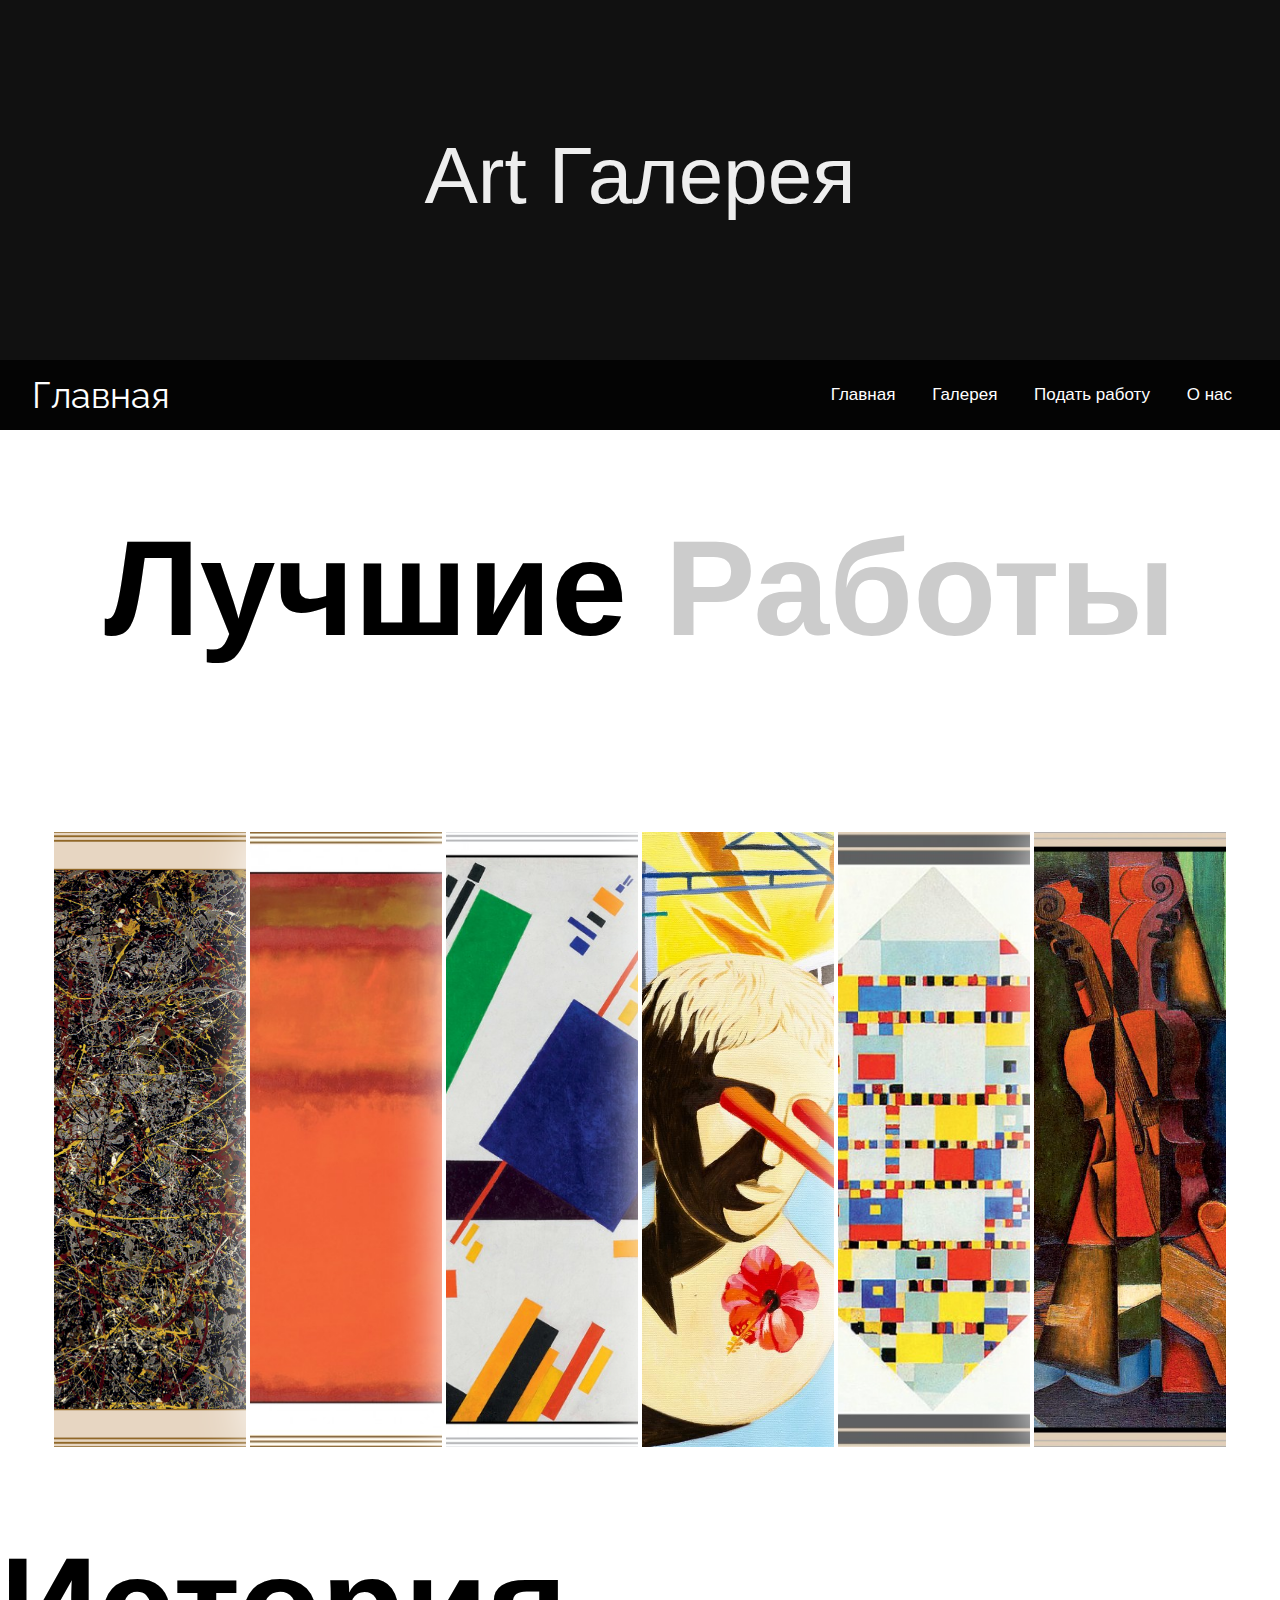
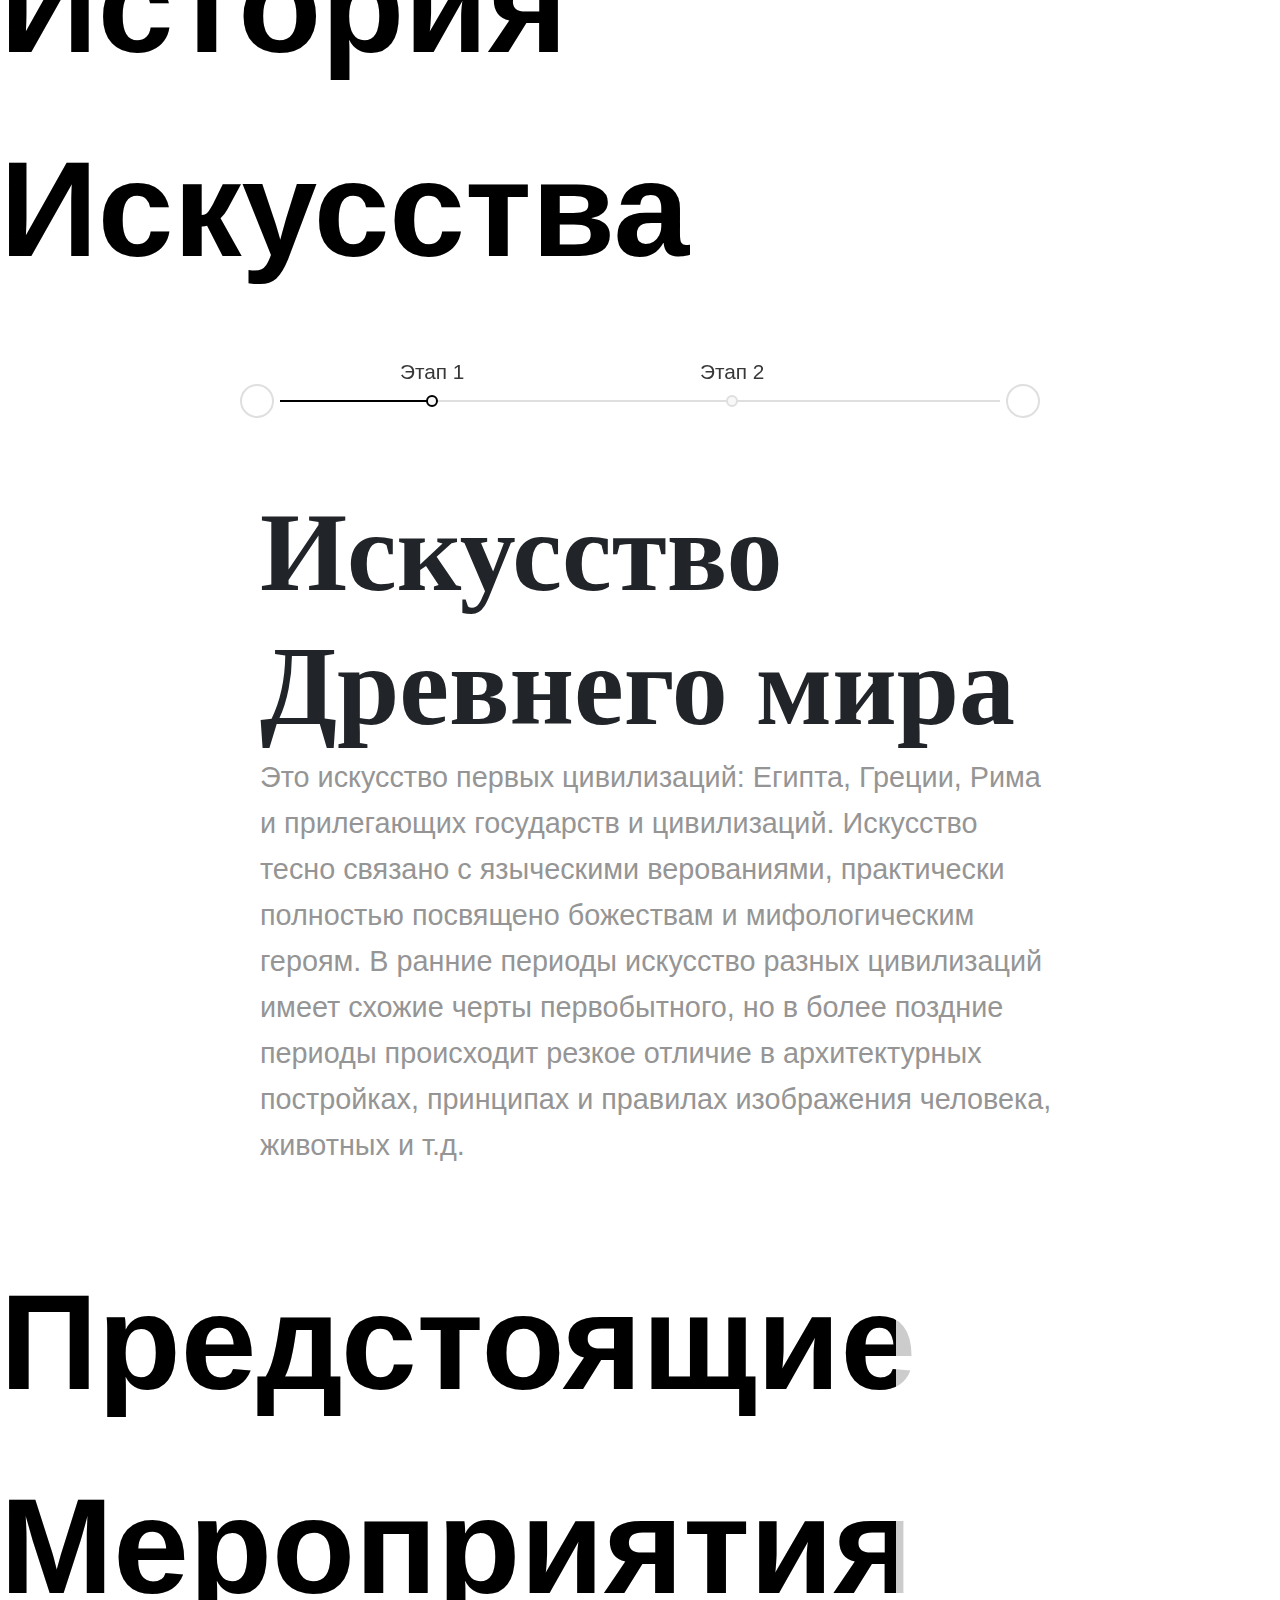
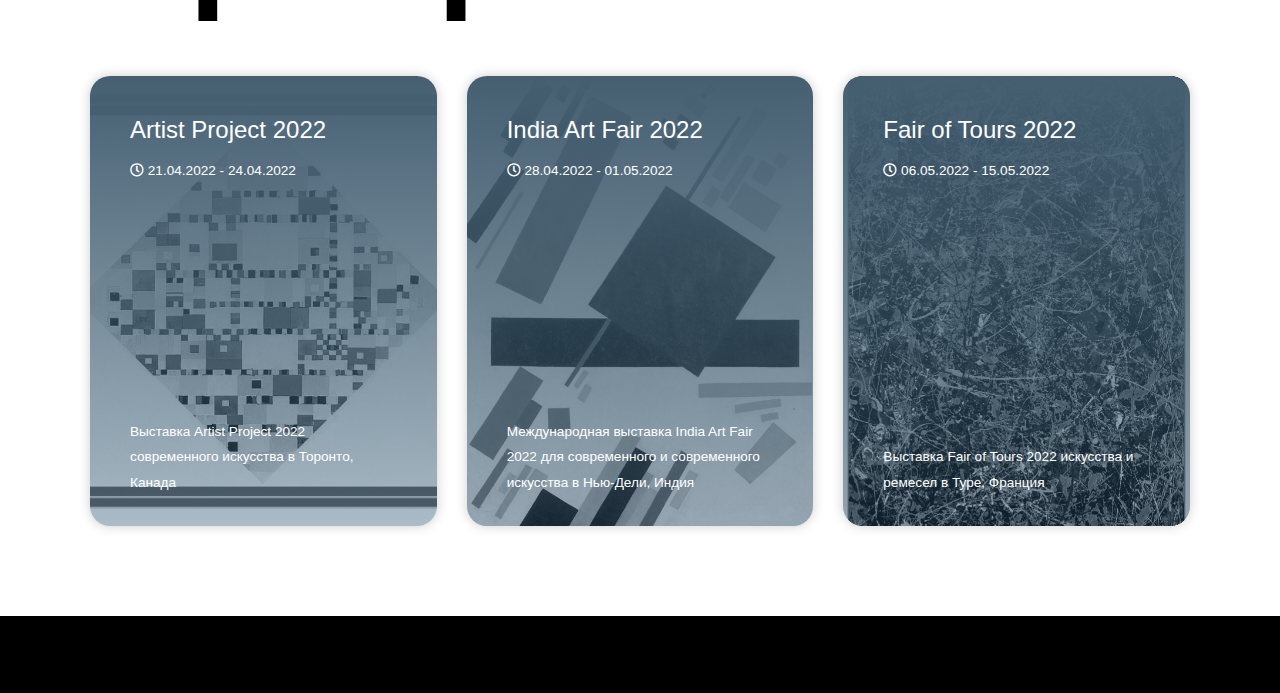
<file: index.html>
<!DOCTYPE html>
<html lang="ru">
  <head>
    <meta charset="UTF-8" />
    <meta http-equiv="X-UA-Compatible" content="IE=edge" />
    <meta name="viewport" content="width=device-width, initial-scale=1.0" />
    <title>ArtGalery</title>
    <link rel="preconnect" href="https://fonts.gstatic.com" />
    <link href="https://fonts.googleapis.com/css2?family=Pacifico&display=swap" rel="stylesheet"/>
    <link rel="preconnect" href="https://fonts.googleapis.com" />
    <link rel="preconnect" href="https://fonts.gstatic.com" crossorigin />
    <link href="https://fonts.googleapis.com/css2?family=Raleway:wght@100&display=swap" rel="stylesheet"/>
    <link rel="preconnect" href="https://fonts.googleapis.com" />
    <link rel="preconnect" href="https://fonts.gstatic.com" crossorigin />
    <link href="https://fonts.googleapis.com/css2?family=Alfa+Slab+One&display=swap" rel="stylesheet"/>
    <link rel="preconnect" href="https://fonts.googleapis.com" />
    <link rel="preconnect" href="https://fonts.gstatic.com" crossorigin />
    <link href="https://fonts.googleapis.com/css2?family=Nunito:wght@300&display=swap" rel="stylesheet"/>
    <link rel="stylesheet" href="https://cdnjs.cloudflare.com/ajax/libs/font-awesome/4.7.0/css/font-awesome.min.css">
    <link rel='stylesheet' href='https://cdnjs.cloudflare.com/ajax/libs/twitter-bootstrap/4.5.0/css/bootstrap.min.css'>
    <link rel='stylesheet' href='https://cdnjs.cloudflare.com/ajax/libs/font-awesome/5.15.1/css/all.min.css'><link rel="stylesheet" href="css/style.css">
    <script type="text/javascript" src="js/slider.js"></script>
  </head>
  <body>
    <!-- ************HOME PAGE TITLE********** -->
    <article class="wrapper">
      <h2 class="title">Art Галерея</h2>
    </article>
    <!-- ***************NAVIGATION BAR**************** -->
    <nav>
      <a href="#" class="logo">Главная</a>
        <div class="link">
          <a href="#">Главная</a>
          <a href="galery.html">Галерея</a>
          <a href="form.html">Подать работу</a>
          <a href="info.html">О нас</a>
        </div>
    </nav>
    <div class="container1">
      <div data-text="Лучшие Работы" class="text"></div>
    </div>
    <section class="page2">
      <div class="container3">
        <div class="box" id="box-1"></div>
        <div class="box" id="box-2"></div>
        <div class="box" id="box-3"></div>
        <div class="box" id="box-4"></div>
        <div class="box" id="box-5"></div>
        <div class="box" id="box-6"></div>
      </div>
    </section>
    <!-- *******************TimeLine************************ -->
    <div class="container1">
      <div data-text="История Искусства" class="text"></div>
    </div>
    <section class="cd-horizontal-timeline">
      <div class="timeline">
        <div class="events-wrapper">
          <div class="events">
            <ol>
              <li><a href="#0" data-date="16/01/2014" class="selected">Этап 1</a></li>
              <li><a href="#0" data-date="28/02/2014">Этап 2</a></li>
              <li><a href="#0" data-date="20/04/2014">Этап 3</a></li>
              <li><a href="#0" data-date="20/05/2014">Этап 4</a></li>
              <li><a href="#0" data-date="09/07/2014">Этап 5</a></li>
              <li><a href="#0" data-date="30/08/2014">Этап 6</a></li>
              <li><a href="#0" data-date="15/10/2014">Этап 7</a></li>
              <li><a href="#0" data-date="01/12/2014">Этап 8</a></li>
              <li><a href="#0" data-date="10/12/2014">Этап 9</a></li>
              <li><a href="#0" data-date="19/01/2015">Этап 10</a></li>
              <li><a href="#0" data-date="03/03/2015">Этап 11</a></li>
              <li><a href="#0" data-date="27/06/2015"></a></li>
            </ol>
            <span class="filling-line" aria-hidden="true"></span>
          </div> <!-- .events -->
        </div> <!-- .events-wrapper -->
        <ul class="cd-timeline-navigation">
          <li><a href="#0" class="prev inactive">Prev</a></li>
          <li><a href="#0" class="next">Next</a></li>
        </ul> <!-- .cd-timeline-navigation -->
      </div> <!-- .timeline -->
      <div class="events-content">
        <ol>
          <li class="selected" data-date="16/01/2014">
            <h2>Искусство Древнего мира</h2>
            <p>
              Это искусство первых цивилизаций: Египта, Греции, Рима и прилегающих государств и цивилизаций. Искусство тесно связано с языческими верованиями, практически полностью посвящено божествам и мифологическим героям. В ранние периоды искусство разных цивилизаций имеет схожие черты первобытного, но в более поздние периоды происходит резкое отличие в архитектурных постройках, принципах и правилах изображения человека, животных и т.д.
            </p>
          </li>

          <li data-date="28/02/2014">
            <h2>Средневековье</h2>
            <p>
              Качественно новый этап в развитии всего европейского искусства, начавшийся с принятия странами западной Европы христианства, и в этом смысле объединивший тематику и направление стиля разных народов. Подразделяется на романский и готический стили.
            </p>
          </li>

          <li data-date="20/04/2014">
            <h2>Романский стиль</h2>
            <p>
              Художественный стиль, господствовавший в искусстве Западной Европы (и в некоторых странах Восточной Европы) в основном в 10–12 вв. Главная роль отводилась суровой, крепостного вида архитектуре. Монастырские комплексы, храмы, замки располагались на возвышенностях и господствовали над местностью; их наружный облик отличался монолитной цельностью, был исполнен спокойной иторжественной силы, подчеркнутой массивностью стен и объемов, ритмом простого по формам архитектурного декора. Внутри здания Романского стиляделились на отдельные ячейки, перекрытые сводами (иногда куполами). В изобразительном искусстве главное место занимали монументальные рельефы на порталах храмов и резные капители колонн, а также книжная миниатюра, получившая в эту эпоху значительное развитие. Высокого уровня достигло декоративно-прикладное искусство Романского стиля– литье, чеканка, резьба по кости, эмальерное дело и т.п.
            </p>
          </li>

          <li data-date="20/05/2014">
            <h2>Барокко</h2>
            <p>
              Один из главенствующих стилей в архитектуре и искусстве Европы и Латинской Америки конца 16 – середины 18 вв. Искусству барокко свойственны грандиозность, пышность и динамика, приподнятость, интенсивность чувств, эффектная зрелищность, сильные контрасты масштабов и ритмов, света и тени. Интерьеры зданий украшались многоцветной скульптурой, резьбой, зеркала и росписи иллюзорно расширяли пространство. В живописи это эмоциональность, ритм, свобода мазка, в скульптуре –текучесть формы, ощущение изменчивости
            </p>
          </li>

          <li data-date="09/07/2014">
            <h2>Академизм</h2>
            <p>
              Оторванность от практики, от жизненных реалий, направление, сложившееся в художественных академиях 16–19 вв. и основанное на буквальном следовании формам классического искусства эпох античности и Возрождения. Академизмнасаждал систему вневременных, "вечных" канонов, форм красоты, идеализированных образов.
            </p>
          </li>

          <li data-date="30/08/2014">
            <h2>Классицизм</h2>
            <p>
              Художественный стиль в европейском искусстве 11–начала 19 вв., одной из важнейших черт которого было обращение к античному искусству, как к эталону. Художественное произведение рассматривалось как на плод разума и логики, торжествующих над хаосом  и чувствами. В архитектуре Классицизма отличают логичность планировки и ясность объемов. В живописи основными элементами стали линия и светотень, локальный цвет. Неоклассицизм (18 – начала 19 вв) стал общеевропейским стилем, также формировался в основном во французской культуре, под сильнейшим влиянием идей Просвещения. В архитектуре это изысканный особняк, парадное общественное здание, открытая городская площадь, стремление к суровой простоте, драматизм исторических и портретных образов, господствование традиции академизма.
            </p>
          </li>

          <li data-date="15/10/2014">
            <h2>Романтизм</h2>
            <p>
              Художественное движение в европейской и американской культуре конца 18 – начала 19 вв. - устремленность к безграничной свободе ибесконечному, жажда совершенства и обновления, личная и гражданская независимость. Разлад идеала и действительности лег в основу романтизма; утверждение самоценности творческой и духовной жизни человека, изображение сильных страстей, одухотворение природы, интерес к национальному прошлому сочетаются с мотивами мировой скорби, тягой к исследованию и воссозданию "теневой", "ночной" стороны человеческой души.
            </p>
          </li>

          <li data-date="31/12/2014">
            <h2>Импрессионизм</h2>
            <p>
              Направление в искусстве конца 19 – начала 20 вв. Зародился во французской живописи конце 1860-х гг.: Э. Мане О. Ренуар, Э. Дега изображали мгновенные, «подсмотренные» в реальности ситуации, использовали неуравновешенные композиции, неожиданные ракурсы, точки зрения, срезы фигур. К. Монеи др.выработали систему пленэра, создавали в своих картинах ощущение сверкающего солнечного света и воздуха., богатства красок. Название направления произошло от наименования картины К. Моне "Впечатление. Восходящее солнце" экспонировалась в 1874 в Париже. В картинах сложные цвета разлагались на чистые составляющие, которые накладывались на холст отдельными мазками, цветные тени, рефлексы. Понятие Импрессионизм вскульптуре – это стремление к передаче мгновенного движения, текучестью и мягкостью формы.
            </p>
          </li>

          <li data-date="10/12/2014">
            <h2>Натурализм</h2>
            <p>
              Направление в искусстве, сложившееся в Европе и США в последней трети 19 в. и стремившееся к точному и беспристрастному воспроизведению реальности. Натурализм– это внешне жизнеподобное воспроизведение реальности, поверхностное изображение, пристрастие к воссозданию мрачных, теневых сторон жизни.
            </p>
          </li>

          <li data-date="19/01/2015">
            <h2>Модерн</h2>
            <p>
              Стиль в европейском и американском искусстве конца 19 в. – 1910-х гг. Мастера модернаиспользовали новые технические и конструктивные средства, создание необычных, подчеркнуто индивидуальных по облику зданий, фасады построек модернаобладают динамичностью и текучестью форм. Одним из основных выразительных средств в модернестал орнамент. Для живописи модерна характерны сочетание "ковровых" орнаментальных фонов и натуралистической осязаемости фигур и деталей, силуэтность, использование больших цветовых плоскостей. Динамикой и текучестью форм отличается скульптура и графика модерна.
            </p>
          </li>
          <li data-date="03/03/2015">
            <h2>Реализм</h2>
            <p>
              Это убежденность в познаваемости реального мира. Это творчество Рембрандта, Д. Веласкеса и др.
            </p>
          </li>
        </ol>
      </div> <!-- .events-content -->
    </section>
    <!-- *******************Card************************ -->
    <div class="container1">
      <div data-text="Предстоящие Мероприятия" class="text"></div>
    </div>
    <section class="wrapper2">
      <div class="row">
    <div class="col-md-4"><div class="card text-white card-has-bg click-col" style="background-image:url('css/images/art5.jpg');">
            <div class="card-img-overlay d-flex flex-column">
            <div class="card-body">
                <h4 class="card-title mt-0 "><a class="text-white" herf="#">Artist Project 2022</a></h4>
              <small><i class="far fa-clock"></i> 21.04.2022 - 24.04.2022</small>
              </div>
              <div class="card-footer">
              <div class="media">
            <div class="media-body">
               <small>Выставка Artist Project 2022 современного искусства в Торонто, Канада</small>
            </div>
    </div>
              </div>
            </div>
          </div></div>
        <div class="col-md-4"><div class="card text-white card-has-bg click-col" style="background-image:url('css/images/art3.jpg');">
            <div class="card-img-overlay d-flex flex-column">
            <div class="card-body">
                <h4 class="card-title mt-0 "><a class="text-white" herf="#">India Art Fair 2022</a></h4>
              <small><i class="far fa-clock"></i> 28.04.2022 - 01.05.2022</small>
              </div>
              <div class="card-footer">
              <div class="media">
            <div class="media-body">
               <small>Международная выставка India Art Fair 2022 для современного и современного искусства в Нью-Дели, Индия</small>
            </div>
    </div>
              </div>
            </div>
          </div></div>
      <div class="col-md-4"><div class="card text-white card-has-bg click-col" style="background-image:url('css/images/art1.jpg');">
            <div class="card-img-overlay d-flex flex-column">
            <div class="card-body">
                <h4 class="card-title mt-0 "><a class="text-white" herf="#">Fair of Tours 2022</a></h4>
              <small><i class="far fa-clock"></i> 06.05.2022 - 15.05.2022</small>
              </div>
              <div class="card-footer">
              <div class="media">
            <div class="media-body">
                <small>Выставка Fair of Tours 2022 искусства и ремесел в Туре, Франция</small>
            </div>
    </div>
              </div>
            </div>
          </div></div>
    </div>
    </section>
    <!-- partial -->
    <!-- *******************FOOTER************************ -->
    <footer>
      <div class="links">
          <a target="_blank" href="https://www.linkedin.com/in/louisbarsiwal/"><i class="fa fa-linkedin-square fa-lg" aria-hidden="true"></i></a>
          <a target="_blank" href="#"><i class="fa fa-twitter-square fa-lg" aria-hidden="true"></i></a>
          <a target="_blank" href="https://github.com/louisbarsiwal"><i class="fa fa-github-square fa-lg" aria-hidden="true"></i></a>
          <a target="_blank" href="https://codepen.io/louis_barsiwal"><i class="fa fa-codepen fa-lg" aria-hidden="true"></i> </a>
    </div>
    <!-- *******************CREDIT************** -->
      <h2></h2>
    </footer>
  <!-- partial -->
  <script src='https://cdnjs.cloudflare.com/ajax/libs/jquery/2.1.3/jquery.min.js'></script><script  src="js/slider.js"></script>
  <script src='https://cdnjs.cloudflare.com/ajax/libs/jquery/2.1.3/jquery.min.js'></script><script  src="js/header.js"></script>
  </body>
</html>
</file>
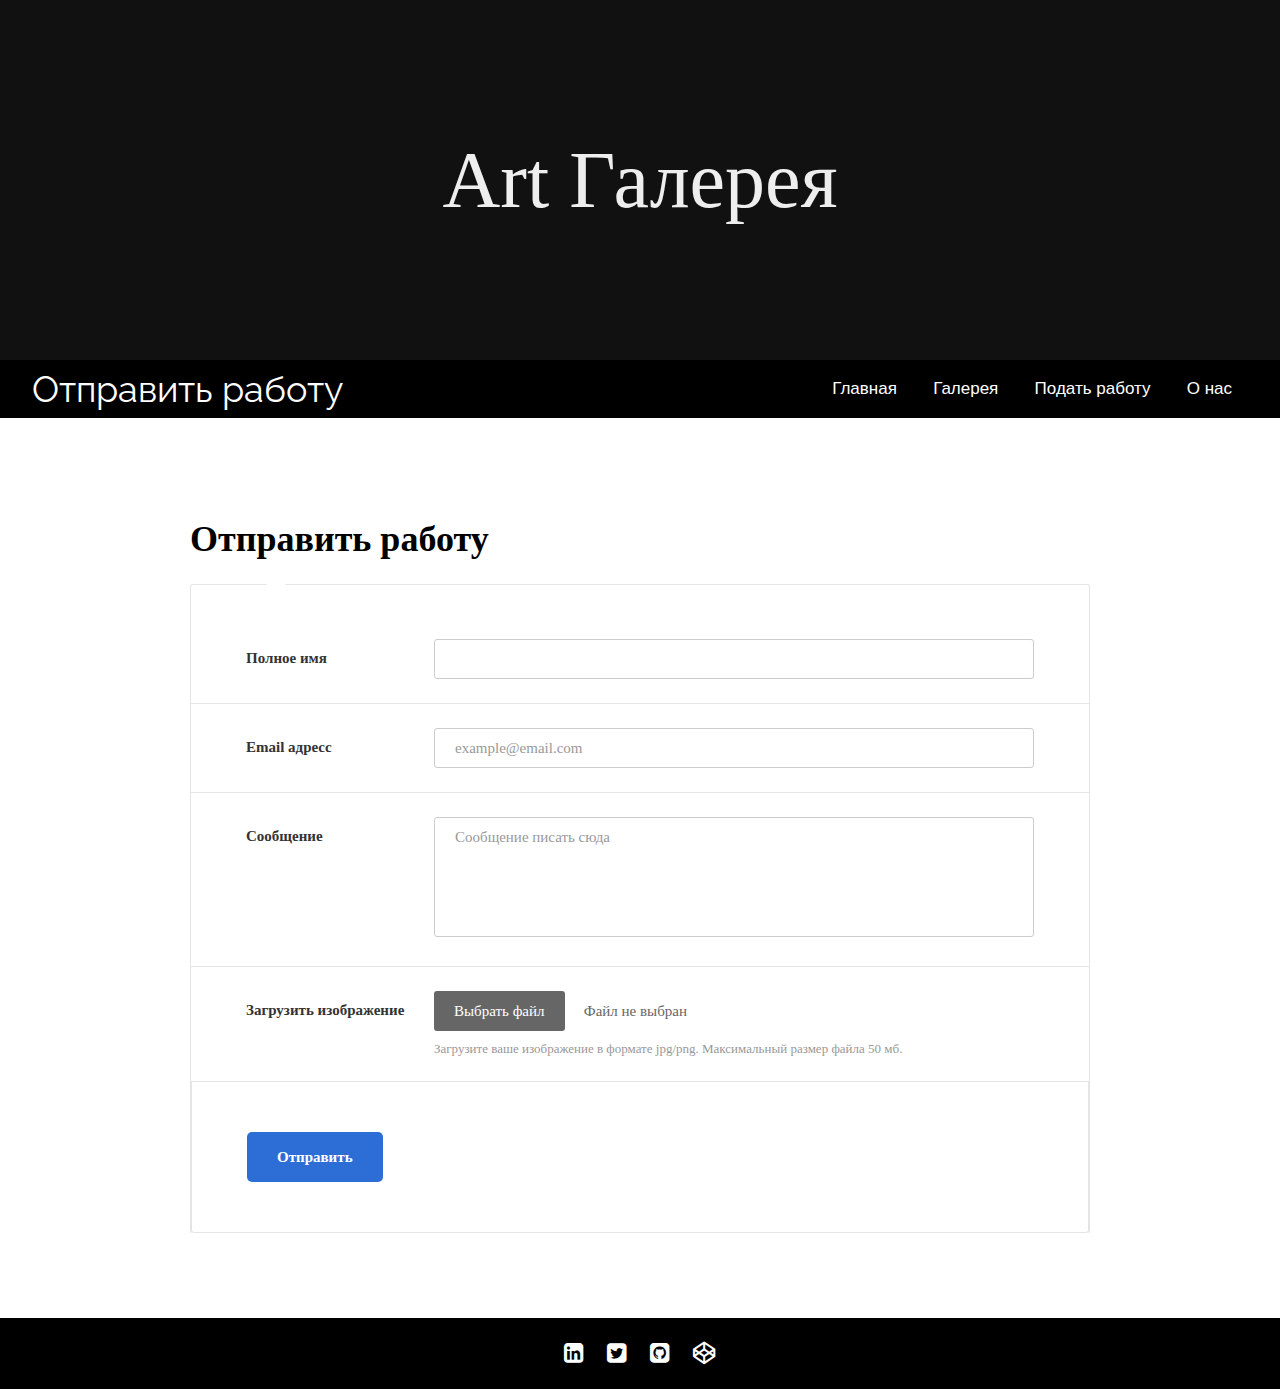
<file: form.html>
<!DOCTYPE html>
<html lang="ru">

<head>
    <!-- Required meta tags-->
    <meta charset="UTF-8">
    <meta name="viewport" content="width=device-width, initial-scale=1, shrink-to-fit=no">
    <meta name="description" content="Colorlib Templates">
    <meta name="author" content="Colorlib">
    <meta name="keywords" content="Colorlib Templates">
    <!-- Title Page-->
    <title>Подать работу</title>
    <!-- Font special for pages-->
    <link href="https://fonts.googleapis.com/css?family=Open+Sans:300,300i,400,400i,600,600i,700,700i,800,800i" rel="stylesheet">
    <link rel="preconnect" href="https://fonts.googleapis.com" />
    <link rel="preconnect" href="https://fonts.gstatic.com" crossorigin />
    <link href="https://fonts.googleapis.com/css2?family=Nunito:wght@300&display=swap" rel="stylesheet"/>
    <link rel="stylesheet" href="https://cdnjs.cloudflare.com/ajax/libs/font-awesome/4.7.0/css/font-awesome.min.css">
    <link rel="preconnect" href="https://fonts.gstatic.com" />
    <link href="https://fonts.googleapis.com/css2?family=Pacifico&display=swap" rel="stylesheet"/>
    <link rel="preconnect" href="https://fonts.googleapis.com" />
    <link rel="preconnect" href="https://fonts.gstatic.com" crossorigin />
    <link href="https://fonts.googleapis.com/css2?family=Raleway:wght@100&display=swap" rel="stylesheet"/>
    <link rel="preconnect" href="https://fonts.googleapis.com" />
    <link rel="preconnect" href="https://fonts.gstatic.com" crossorigin />
    <link href="https://fonts.googleapis.com/css2?family=Alfa+Slab+One&display=swap" rel="stylesheet"/>
    <!--Main CSS-->
    <link href="css/main.css" rel="stylesheet" media="all">
</head>

<body>
    <article class="wrapper2">
        <h2 class="title1">Art Галерея</h2>
    </article>
    <nav>
        <a href="#" class="logo">Отправить работу</a>
          <div class="link">
            <a href="index.html">Главная</a>
            <a href="galery.html">Галерея</a>
            <a href="form.html">Подать работу</a>
            <a href="info.html">О нас</a>
          </div>
    </nav>
    <div class="page-wrapper bg-dark p-t-100 p-b-50">
        <div class="wrapper wrapper--w900">
            <div class="card card-6">
                <div class="card-heading">
                    <h2 class="title">Отправить работу</h2>
                </div>
                <div class="card-body">
                    <form method="POST" action="connect.php">
                        <div class="form-row">
                            <div class="name">Полное имя</div>
                            <div class="value">
                                <input class="input--style-6" type="text" name="name">
                            </div>
                        </div>
                        <div class="form-row">
                            <div class="name">Email адресс</div>
                            <div class="value">
                                <div class="input-group">
                                    <input class="input--style-6" type="email" name="email" placeholder="example@email.com">
                                </div>
                            </div>
                        </div>
                        <div class="form-row">
                            <div class="name">Сообщение</div>
                            <div class="value">
                                <div class="input-group">
                                    <textarea class="textarea--style-6" name="message" placeholder="Сообщение писать сюда"></textarea>
                                </div>
                            </div>
                        </div>
                        <div class="form-row">
                            <div class="name">Загрузить изображение</div>
                            <div class="value">
                                <div class="input-group js-input-file">
                                    <input class="input-file" type="file" name="file_cv" id="file">
                                    <label class="label--file" for="file">Выбрать файл</label>
                                    <span class="input-file__info">Файл не выбран</span>
                                </div>
                                <div class="label--desc">Загрузите ваше изображение в формате jpg/png. Максимальный размер файла 50 мб.</div>
                            </div>
                        </div>
                        <div class="card-footer">
                            <button class="btn btn--radius-2 btn--blue-2" type="submit">Отправить</button>
                        </div>
                    </form>
                </div>
            </div>
        </div>
    </div>
    <footer>
        <div class="links">
            <a target="_blank" href="https://www.linkedin.com/in/louisbarsiwal/"><i class="fa fa-linkedin-square fa-lg" aria-hidden="true"></i></a>
            <a target="_blank" href="#"><i class="fa fa-twitter-square fa-lg" aria-hidden="true"></i></a>
            <a target="_blank" href="https://github.com/louisbarsiwal"><i class="fa fa-github-square fa-lg" aria-hidden="true"></i></a>
            <a target="_blank" href="https://codepen.io/louis_barsiwal"><i class="fa fa-codepen fa-lg" aria-hidden="true"></i> </a>
        </div>
    </footer>
    <!-- Jquery JS-->
    <script src="js/jquery/jquery.min.js"></script>
    <!-- Main JS-->
    <script src="js/global.js"></script>
</body>
</html>
</file>
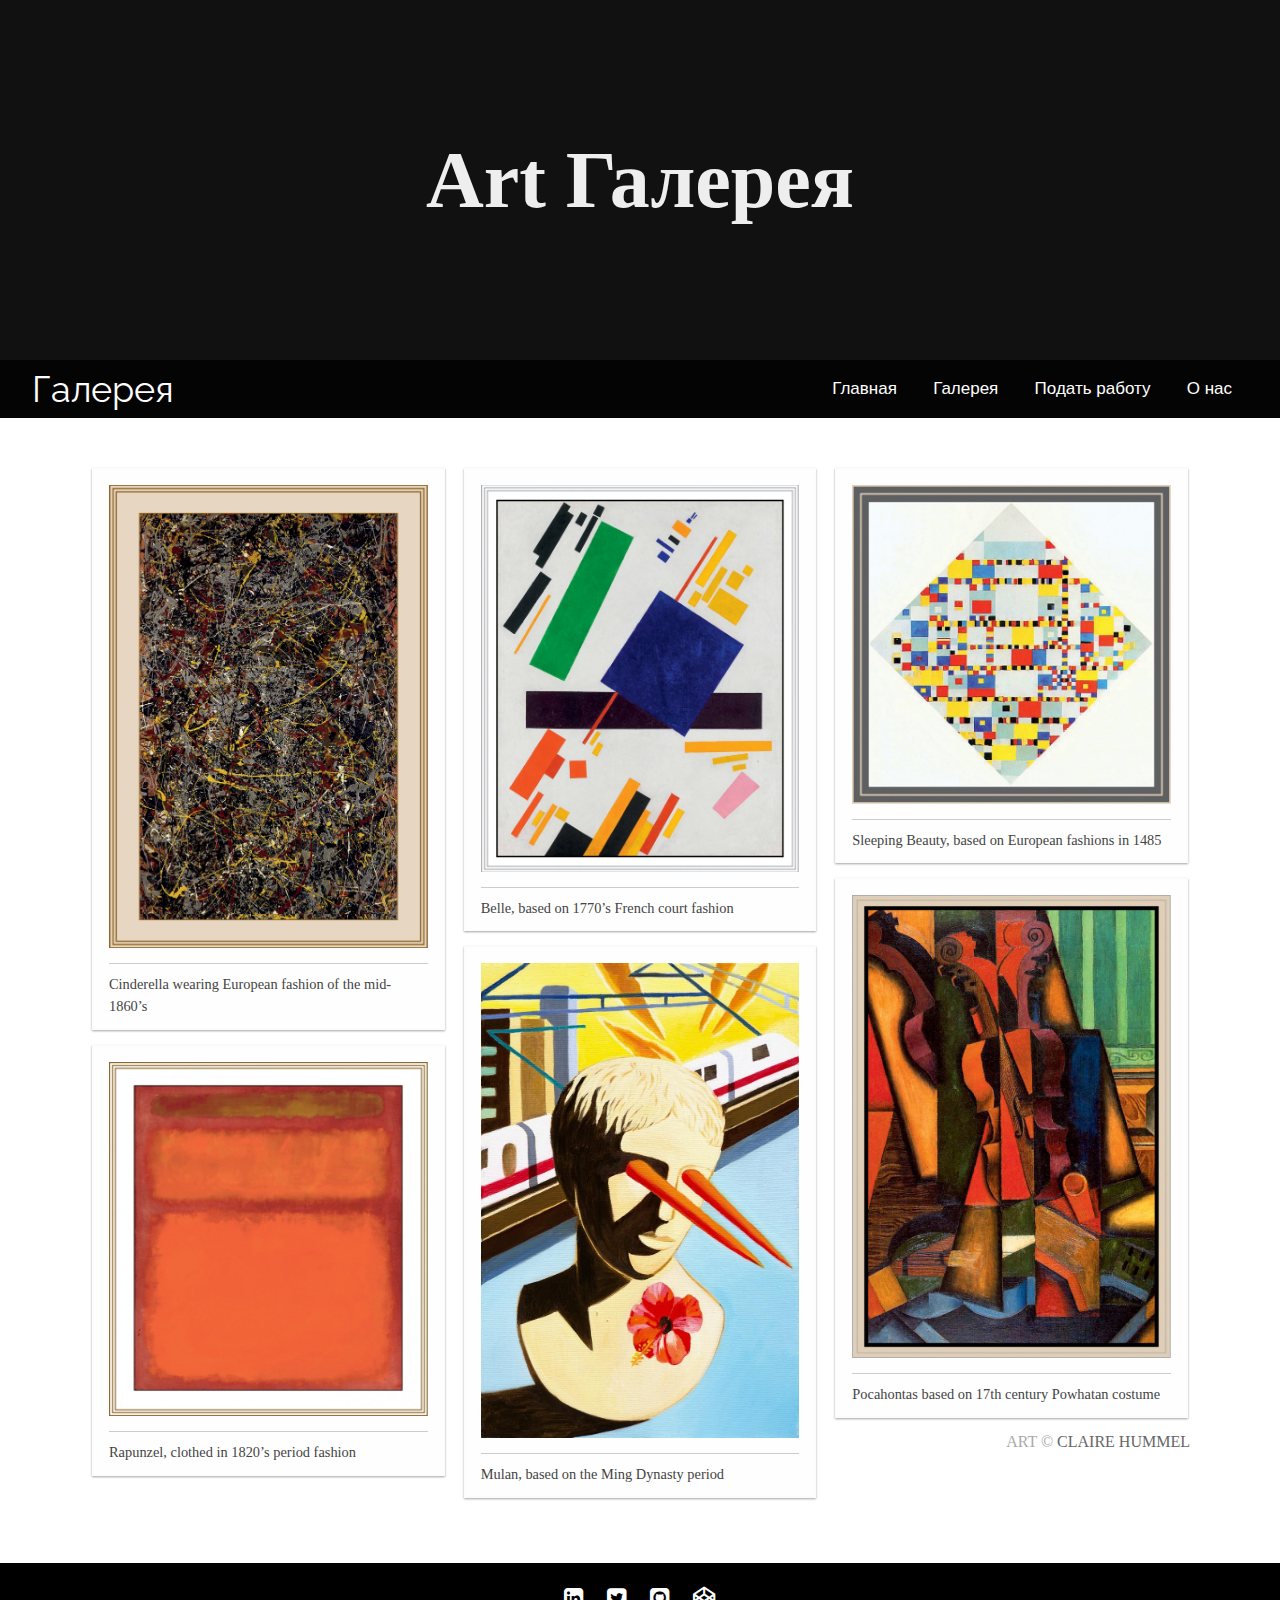
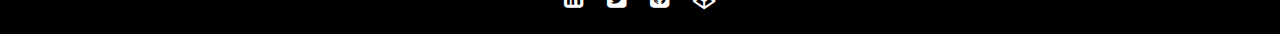
<file: galery.html>
<!DOCTYPE html>
<html lang="en">
  <head>
    <meta charset="UTF-8" />
    <meta http-equiv="X-UA-Compatible" content="IE=edge" />
    <meta name="viewport" content="width=device-width, initial-scale=1.0" />
    <title>Галерея Современного Искусства</title>
    <link rel="preconnect" href="https://fonts.gstatic.com" />
    <link
      href="https://fonts.googleapis.com/css2?family=Pacifico&display=swap"
      rel="stylesheet"
    />
    <link rel="preconnect" href="https://fonts.googleapis.com" />
    <link rel="preconnect" href="https://fonts.gstatic.com" crossorigin />
    <link
      href="https://fonts.googleapis.com/css2?family=Raleway:wght@100&display=swap"
      rel="stylesheet"
    />
    <link rel="preconnect" href="https://fonts.googleapis.com" />
    <link rel="preconnect" href="https://fonts.gstatic.com" crossorigin />
    <link
      href="https://fonts.googleapis.com/css2?family=Alfa+Slab+One&display=swap"
      rel="stylesheet"
    />

    <link rel="preconnect" href="https://fonts.googleapis.com" />
    <link rel="preconnect" href="https://fonts.gstatic.com" crossorigin />
    <link
      href="https://fonts.googleapis.com/css2?family=Nunito:wght@300&display=swap"
      rel="stylesheet"
    />
    <link rel="stylesheet" href="https://cdnjs.cloudflare.com/ajax/libs/font-awesome/4.7.0/css/font-awesome.min.css">

    <link rel="stylesheet" href="css/style.css">
    <link rel="stylesheet" href="css/galery.css" />
  </head>
  <body>
    
    <!-- ************HOME PAGE TITLE********** -->
    <article class="wrapper">
      <h2 class="title">Art Галерея</h2>
    </article>

    <!-- ***************NAVIGATION BAR**************** -->
    <nav>
      <a href="#" class="logo">Галерея</a>
        <div class="link">
          <a href="index.html">Главная</a>
          <a href="#">Галерея</a>
          <a href="form.html">Подать работу</a>
          <a href="info.html">О нас</a>
        </div>
    </nav>
      
    <div id="columns">
      <figure>
      <img src="css/images/art1.jpg">
      <figcaption>Cinderella wearing European fashion of the mid-1860’s</figcaption>
      </figure>
      
      <figure>
      <img src="css/images/art2.jpg">
      <figcaption>Rapunzel, clothed in 1820’s period fashion</figcaption>
      </figure>
      
      <figure>
      <img src="css/images/art3.jpg">
      <figcaption>Belle, based on 1770’s French court fashion</figcaption>
      </figure>
      
      <figure>
      <img src="css/images/art4.jpg">
      <figcaption>Mulan, based on the Ming Dynasty period</figcaption>
      </figure>
      
       <figure>
       <img src="css/images/art5.jpg">
      <figcaption>Sleeping Beauty, based on European fashions in 1485</figcaption>
      </figure>
      
       <figure>
       <img src="css/images/art6.jpg">
      <figcaption>Pocahontas based on 17th century Powhatan costume</figcaption>
      </figure>
      
      <small>Art &copy; <a href="//clairehummel.com">Claire Hummel</a></small>
      </div>

    <!-- *******************FOOTER************************ -->
    <footer>
      <div class="links">
          <a target="_blank" href="https://www.linkedin.com/in/louisbarsiwal/"><i class="fa fa-linkedin-square fa-lg" aria-hidden="true"></i></a>
          <a target="_blank" href="#"><i class="fa fa-twitter-square fa-lg" aria-hidden="true"></i></a>
          <a target="_blank" href="https://github.com/louisbarsiwal"><i class="fa fa-github-square fa-lg" aria-hidden="true"></i></a>
          <a target="_blank" href="https://codepen.io/louis_barsiwal"><i class="fa fa-codepen fa-lg" aria-hidden="true"></i> </a>
    </div>

    <!-- *******************CREDIT************** -->
      <h2></h2>
    </footer>
   
  </body>
</html>
</file>
<file: css/style.css>
*{
    box-sizing: border-box;
    margin: 0%;
}
body{
    margin: 0%;
    font-size: 17px;
    padding: 0%;
}
/**********PAGE-1************/
.wrapper {
  animation: scroll 170s linear infinite;
  background: url("https://images.unsplash.com/photo-1465146633011-14f8e0781093?ixlib=rb-1.2.1&ixid=eyJhcHBfaWQiOjEyMDd9&auto=format&fit=crop&w=3450&q=80"), #111111;
  color: #eee;
  height: 40vh;
  min-width: 360px;
  width: 100%;
  display: flex;
  justify-content: center;
  align-items: center;
  perspective: 1000px;
  perspective-origin: 50% 50%;
}

@keyframes scroll {
   100%{
    background-position:0px -3000px;
  }
}

@media (prefers-reduced-motion) {
  .wrapper {
    animation: scroll 200s linear infinite;
  }
}

@media (min-width: 670px) {
  .title {
    font-size: 5rem;
  }
}

/* ***********NAVIGATION BAR*************** */
.wrapper2 {
  margin: 10vh;
}

.card {
  border: none;
  transition: all 500ms cubic-bezier(0.19, 1, 0.22, 1);
  overflow: hidden;
  border-radius: 20px;
  min-height: 450px;
  box-shadow: 0 0 12px 0 rgba(0, 0, 0, 0.2);
}
@media (max-width: 768px) {
  .card {
    min-height: 350px;
  }
}
@media (max-width: 420px) {
  .card {
    min-height: 300px;
  }
}
.card.card-has-bg {
  transition: all 500ms cubic-bezier(0.19, 1, 0.22, 1);
  background-size: 120%;
  background-repeat: no-repeat;
  background-position: center center;
}
.card.card-has-bg:before {
  content: "";
  position: absolute;
  top: 0;
  right: 0;
  bottom: 0;
  left: 0;
  background: inherit;
  -webkit-filter: grayscale(1);
  -moz-filter: grayscale(100%);
  -ms-filter: grayscale(100%);
  -o-filter: grayscale(100%);
  filter: grayscale(100%);
}
.card.card-has-bg:hover {
  transform: scale(0.98);
  box-shadow: 0 0 5px -2px rgba(0, 0, 0, 0.3);
  background-size: 130%;
  transition: all 500ms cubic-bezier(0.19, 1, 0.22, 1);
}
.card.card-has-bg:hover .card-img-overlay {
  transition: all 800ms cubic-bezier(0.19, 1, 0.22, 1);
  background: #5e6264;
  background: linear-gradient(0deg, rgba(4, 69, 114, 0.5) 0%, #5e6264 100%);
}
.card .card-footer {
  background: none;
  border-top: none;
}
.card .card-footer .media img {
  border: solid 3px rgba(234, 95, 0, 0.3);
}
.card .card-meta {
  color: orange;
}
.card .card-body {
  transition: all 500ms cubic-bezier(0.19, 1, 0.22, 1);
}
.card:hover {
  cursor: pointer;
  transition: all 800ms cubic-bezier(0.19, 1, 0.22, 1);
}
.card:hover .card-body {
  margin-top: 30px;
  transition: all 800ms cubic-bezier(0.19, 1, 0.22, 1);
}
.card .card-img-overlay {
  transition: all 800ms cubic-bezier(0.19, 1, 0.22, 1);
  background: #234f6d;
  background: linear-gradient(0deg, rgba(35, 79, 109, 0.3785889356) 0%, #455f71 100%);
}

/* ***********NAVIGATION BAR*************** */
nav{
    display: flex;
    justify-content: space-between;
    align-items: center;
    background-color:#040404;
    position:sticky;   
    padding: 0.5rem 2rem;
    top: 0;
    left: 0;
    z-index: 5;
}

.logo{
    font-family: 'Raleway', sans-serif;
    text-decoration: none;
    color: white;
    font-size: 2.25rem;
}

nav .link a{
    font-family: 'Nunito Sans', sans-serif;
    text-decoration: none;
    color: rgb(255, 255, 255);
    margin: 1rem;
    cursor: pointer;
}
nav .link a:hover{
    color: #ccc8c8;
}

/* *******************PAGE-2********************** */
.page2{
    margin-top: 0%;
}

/* **********FLEX-CONTAINER */
.container3{
    display: flex;
    flex-direction: row;
    height: 91vh;    
    flex-wrap: wrap;
    justify-content: center;
    align-content: center;
    align-items: center;
    /* opacity: 0.43; */
}

.box{
    width: 15%;
    height: 75%;
    margin: 2px;
    box-shadow: 0 0 50px #ffffff;
    transition: 0.4s ease-in-out;  
}
.box:hover{
    transform: scale(1.15) ;
    opacity: 0.97;
}

/* ************EXPLORE BUTTON IN CONTAINER************** */
button{
    border-radius: 2px;
    background:transparent;
    margin: 195% auto 0% 19%;
    padding: 1.4% 9.2%;
    font-family: 'Raleway', sans-serif;
    font-size: 1.1em;
    color: white;
    outline: 0px;
    border: 1px white solid;
    cursor: pointer;    
}

/* ***************CONTAINER BOXES***************** */
#box-1{
    background-image: url(images/art1.jpg);
    background-position: center;
    background-size: cover;
}

#box-2{
    background-image: url(images/art2.jpg);
    background-position: center;
    background-size: cover;
}
#box-3{
    background-image: url(images/art3.jpg);
    background-position: center;
    background-size: cover;
}

#box-4{
    background-image: url(images/art4.jpg);
    background-position: center;
    background-size: cover;
}
#box-5{
    background-image: url(images/art5.jpg);
    background-position: center;
    background-size: cover;
}

#box-6{
    background-image: url(images/art6.jpg);
    background-position: center;
    background-size: cover;
}

/* *******************PAGE-3-CONTACT US PAGE********************* */

.page3{
    height: 84.71vh;
    padding-top: 4%;
    margin-bottom: 0%;
}

/* ************PAGE-3 TITLE TEXT***************** */
.page3 h1{
    font-family: 'Nunito', sans-serif;
    font-size: 3rem;
    font-weight: bolder;
    line-height: 90%;
    text-align: center;
    margin: 3.1% 0% 4.2% 0%;
}

/* *****************CONTACT IS BOXES************** */
.contact-container{
    display: flex;
    flex-direction: row;
    flex-wrap: wrap;
    margin-top: 6%;
    justify-content: center;
}
.contact-item{
    min-height: 225px;
    background-color: #ffffff;
    position: relative;
    flex: 0 0 20%;
    margin: 0% 2% 0% 2%;
    text-align: center;
    justify-content: center;
    
}

/* *************FOOTER****************** */
footer{
    background-color: #000000;
    text-decoration: none;
    height: 10%;
    padding: 2.0%;
    text-align: center;
    justify-content: center;
}

.links a i {
    color: rgb(255, 255, 255);
    transition: 0.4s;
    cursor: pointer;
    padding: 0% 0.8% 0% 0.8%;
    size: 5%;
}
.links a i:hover {
    color: #ffffff ;
    transform: scale(1.5);
}

/* *****************CREDIT****************** */
footer h2{
    color: gray;
    font-size: 15px;
    font-family: 'Raleway', sans-serif;
    float: right;
    padding: 0% 1% 0.5% 1%;
    margin: 0%;
}

.cd-horizontal-timeline {
    opacity: 0;
    margin: 2em auto;
    -webkit-transition: opacity 0.2s;
    -moz-transition: opacity 0.2s;
    transition: opacity 0.2s;
  }
  .cd-horizontal-timeline ol, .cd-horizontal-timeline ul {
    list-style: none;
  }
  
  .cd-horizontal-timeline::before {
    /* never visible - this is used in jQuery to check the current MQ */
    content: "mobile";
    display: none;
  }
  
  .cd-horizontal-timeline.loaded {
    /* show the timeline after events position has been set (using JavaScript) */
    opacity: 1;
  }
  
  .cd-horizontal-timeline .timeline {
    position: relative;
    height: 100px;
    width: 90%;
    max-width: 800px;
    margin: 0 auto;
  }
  
  .cd-horizontal-timeline .events-wrapper {
    position: relative;
    height: 100%;
    margin: 0 40px;
    overflow: hidden;
  }
  
  .cd-horizontal-timeline .events-wrapper::after, .cd-horizontal-timeline .events-wrapper::before {
    /* these are used to create a shadow effect at the sides of the timeline */
    content: "";
    position: absolute;
    z-index: 2;
    top: 0;
    height: 100%;
    width: 20px;
  }
  
  .cd-horizontal-timeline .events {
    /* this is the grey line/timeline */
    position: absolute;
    z-index: 1;
    left: 0;
    top: 49px;
    height: 2px;
    /* width will be set using JavaScript */
    background: #dfdfdf;
    -webkit-transition: -webkit-transform 0.4s;
    -moz-transition: -moz-transform 0.4s;
    transition: transform 0.4s;
  }
  
  .cd-horizontal-timeline .filling-line {
    /* this is used to create the green line filling the timeline */
    position: absolute;
    z-index: 1;
    left: 0;
    top: 0;
    height: 100%;
    width: 100%;
    background-color: #000000;
    -webkit-transform: scaleX(0);
    -moz-transform: scaleX(0);
    -ms-transform: scaleX(0);
    -o-transform: scaleX(0);
    transform: scaleX(0);
    -webkit-transform-origin: left center;
    -moz-transform-origin: left center;
    -ms-transform-origin: left center;
    -o-transform-origin: left center;
    transform-origin: left center;
    -webkit-transition: -webkit-transform 0.3s;
    -moz-transition: -moz-transform 0.3s;
    transition: transform 0.3s;
  }
  
  .cd-horizontal-timeline .events a {
    position: absolute;
    bottom: 0;
    z-index: 2;
    text-align: center;
    font-size: 1.3rem;
    padding-bottom: 15px;
    color: #383838;
    text-decoration: none;
    /* fix bug on Safari - text flickering while timeline translates */
    -webkit-transform: translateZ(0);
    -moz-transform: translateZ(0);
    -ms-transform: translateZ(0);
    -o-transform: translateZ(0);
    transform: translateZ(0);
  }
  
  .cd-horizontal-timeline .events a::after {
    /* this is used to create the event spot */
    content: "";
    position: absolute;
    left: 50%;
    right: auto;
    -webkit-transform: translateX(-50%);
    -moz-transform: translateX(-50%);
    -ms-transform: translateX(-50%);
    -o-transform: translateX(-50%);
    transform: translateX(-50%);
    bottom: -5px;
    height: 12px;
    width: 12px;
    border-radius: 50%;
    border: 2px solid #dfdfdf;
    background-color: #f8f8f8;
    -webkit-transition: background-color 0.3s, border-color 0.3s;
    -moz-transition: background-color 0.3s, border-color 0.3s;
    transition: background-color 0.3s, border-color 0.3s;
  }
  
  .no-touch .cd-horizontal-timeline .events a:hover::after {
    background-color: #000000;
    border-color: #030303;
  }
  
  .cd-horizontal-timeline .events a.selected {
    pointer-events: none;
  }
  
  .cd-horizontal-timeline .events a.selected::after {
    /* background-color: #000000; */
    border-color: #000000;
  }
  
  .cd-horizontal-timeline .events a.older-event::after {
    border-color: #000000;
  }
  
  @media only screen and (min-width: 1100px) {
    .cd-horizontal-timeline {
      margin: 6em auto;
    }
  
    .cd-horizontal-timeline::before {
      /* never visible - this is used in jQuery to check the current MQ */
      content: "desktop";
    }
  }
  .cd-timeline-navigation a {
    /* these are the left/right arrows to navigate the timeline */
    position: absolute;
    z-index: 1;
    top: 50%;
    bottom: auto;
    -webkit-transform: translateY(-50%);
    -moz-transform: translateY(-50%);
    -ms-transform: translateY(-50%);
    -o-transform: translateY(-50%);
    transform: translateY(-50%);
    height: 34px;
    width: 34px;
    border-radius: 50%;
    border: 2px solid #dfdfdf;
    /* replace text with an icon */
    overflow: hidden;
    color: transparent;
    text-indent: 100%;
    white-space: nowrap;
    -webkit-transition: border-color 0.3s;
    -moz-transition: border-color 0.3s;
    transition: border-color 0.3s;
  }
  
  .cd-timeline-navigation a::after {
    /* arrow icon */
    content: "";
    position: absolute;
    height: 16px;
    width: 16px;
    left: 50%;
    top: 50%;
    bottom: auto;
    right: auto;
    -webkit-transform: translateX(-50%) translateY(-50%);
    -moz-transform: translateX(-50%) translateY(-50%);
    -ms-transform: translateX(-50%) translateY(-50%);
    -o-transform: translateX(-50%) translateY(-50%);
    transform: translateX(-50%) translateY(-50%);
  }
  
  .cd-timeline-navigation a.prev {
    left: 0;
    -webkit-transform: translateY(-50%) rotate(180deg);
    -moz-transform: translateY(-50%) rotate(180deg);
    -ms-transform: translateY(-50%) rotate(180deg);
    -o-transform: translateY(-50%) rotate(180deg);
    transform: translateY(-50%) rotate(180deg);
  }
  
  .cd-timeline-navigation a.next {
    right: 0;
  }
  
  .no-touch .cd-timeline-navigation a:hover {
    border-color: #696868;
  }
  
  .cd-timeline-navigation a.inactive {
    cursor: not-allowed;
  }
  
  .cd-timeline-navigation a.inactive::after {
    background-position: 0 -16px;
  }
  
  .no-touch .cd-timeline-navigation a.inactive:hover {
    border-color: #dfdfdf;
  }
  
  .cd-horizontal-timeline .events-content {
    position: relative;
    width: 100%;
    margin: 2em 0;
    overflow: hidden;
    -webkit-transition: height 0.4s;
    -moz-transition: height 0.4s;
    transition: height 0.4s;
  }
  
  .cd-horizontal-timeline .events-content li {
    position: absolute;
    z-index: 1;
    width: 100%;
    left: 0;
    top: 0;
    -webkit-transform: translateX(-100%);
    -moz-transform: translateX(-100%);
    -ms-transform: translateX(-100%);
    -o-transform: translateX(-100%);
    transform: translateX(-100%);
    padding: 0 5%;
    opacity: 0;
    -webkit-animation-duration: 0.4s;
    -moz-animation-duration: 0.4s;
    animation-duration: 0.4s;
    -webkit-animation-timing-function: ease-in-out;
    -moz-animation-timing-function: ease-in-out;
    animation-timing-function: ease-in-out;
  }
  
  .cd-horizontal-timeline .events-content li.selected {
    /* visible event content */
    position: relative;
    z-index: 2;
    opacity: 1;
    -webkit-transform: translateX(0);
    -moz-transform: translateX(0);
    -ms-transform: translateX(0);
    -o-transform: translateX(0);
    transform: translateX(0);
  }
  
  .cd-horizontal-timeline .events-content li.enter-right, .cd-horizontal-timeline .events-content li.leave-right {
    -webkit-animation-name: cd-enter-right;
    -moz-animation-name: cd-enter-right;
    animation-name: cd-enter-right;
  }
  
  .cd-horizontal-timeline .events-content li.enter-left, .cd-horizontal-timeline .events-content li.leave-left {
    -webkit-animation-name: cd-enter-left;
    -moz-animation-name: cd-enter-left;
    animation-name: cd-enter-left;
  }
  
  .cd-horizontal-timeline .events-content li.leave-right, .cd-horizontal-timeline .events-content li.leave-left {
    -webkit-animation-direction: reverse;
    -moz-animation-direction: reverse;
    animation-direction: reverse;
  }
  
  .cd-horizontal-timeline .events-content li > * {
    max-width: 800px;
    margin: 0 auto;
  }
  
  .cd-horizontal-timeline .events-content h2 {
    font-weight: bold;
    font-size: 2.6rem;
    font-family: "Playfair Display", serif;
    font-weight: 700;
    line-height: 1.2;
  }
  
  .cd-horizontal-timeline .events-content em {
    display: block;
    font-style: italic;
    margin: 10px auto;
  }
  
  .cd-horizontal-timeline .events-content em::before {
    content: "- ";
  }
  
  .cd-horizontal-timeline .events-content p {
    font-size: 1.4rem;
    color: #959595;
  }
  
  .cd-horizontal-timeline .events-content em, .cd-horizontal-timeline .events-content p {
    line-height: 1.6;
  }
  
  @media only screen and (min-width: 768px) {
    .cd-horizontal-timeline .events-content h2 {
      font-size: 7rem;
    }
  
    .cd-horizontal-timeline .events-content em {
      font-size: 2rem;
    }
  
    .cd-horizontal-timeline .events-content p {
      font-size: 1.8rem;
    }
  }
  @-webkit-keyframes cd-enter-right {
    0% {
      opacity: 0;
      -webkit-transform: translateX(100%);
    }
    100% {
      opacity: 1;
      -webkit-transform: translateX(0%);
    }
  }
  @-moz-keyframes cd-enter-right {
    0% {
      opacity: 0;
      -moz-transform: translateX(100%);
    }
    100% {
      opacity: 1;
      -moz-transform: translateX(0%);
    }
  }
  @keyframes cd-enter-right {
    0% {
      opacity: 0;
      -webkit-transform: translateX(100%);
      -moz-transform: translateX(100%);
      -ms-transform: translateX(100%);
      -o-transform: translateX(100%);
      transform: translateX(100%);
    }
    100% {
      opacity: 1;
      -webkit-transform: translateX(0%);
      -moz-transform: translateX(0%);
      -ms-transform: translateX(0%);
      -o-transform: translateX(0%);
      transform: translateX(0%);
    }
  }
  @-webkit-keyframes cd-enter-left {
    0% {
      opacity: 0;
      -webkit-transform: translateX(-100%);
    }
    100% {
      opacity: 1;
      -webkit-transform: translateX(0%);
    }
  }
  @-moz-keyframes cd-enter-left {
    0% {
      opacity: 0;
      -moz-transform: translateX(-100%);
    }
    100% {
      opacity: 1;
      -moz-transform: translateX(0%);
    }
  }
  @keyframes cd-enter-left {
    0% {
      opacity: 0;
      -webkit-transform: translateX(-100%);
      -moz-transform: translateX(-100%);
      -ms-transform: translateX(-100%);
      -o-transform: translateX(-100%);
      transform: translateX(-100%);
    }
    100% {
      opacity: 1;
      -webkit-transform: translateX(0%);
      -moz-transform: translateX(0%);
      -ms-transform: translateX(0%);
      -o-transform: translateX(0%);
      transform: translateX(0%);
    }
  }

  .container1{
    flex:1;
    display:flex;
    justify-content: center;
    flex-direction: column;
    align-items: center;
    padding-top: 15px;
    height: 300px;
  }
  .text{
    font-size:8em;
    font-family:sans-serif;
    font-weight:700;
    position:relative;
    display:inline-block;
    color:#ccc;
  }
  
  .text:before{
    content:attr(data-text);
  }
  
  .text:after{
    content:attr(data-text);
    position:absolute;
    top:0;
    left:0;
    width:70%;
    background:black;
    height:100%; 
     -webkit-background-clip: text;
      -webkit-text-fill-color: transparent;
  }
  
/* *******************RESPNOSIVENESS************* */
@media screen and (max-width:415px)
{
    /* *********PAGE-1********** */
        .homepage h2 {
            font-size: 3.5rem;
        }
        .homepage h3 {
            font-size: 2.5rem;
        }
        .homepage h4 {
            font-size: 2.5rem;
        }
        .homepage{
            padding: 7rem 2rem;
            height: 27.5rem;
            margin-bottom: 19%;           
        }

    /* ************NAVIGATION BAR********* */
        .logo{
            font-size: 308%;
            padding: 1% 0% 10% 0%;
            margin-left: -14px;
        }
        
        nav{
            flex-direction: column;
            padding: 0.9rem;
            text-align: center;
            margin-top: -19%;
            padding-top: 7%;
            padding-bottom: 8.6%;
            position: relative;
        }
        nav .link a{
            font-size: 20px;
            padding-left: -5%;
        }
        
    /* **********PAGE-2 FLEX-ITEM*********** */
        .box{
            width: 25%;
            height: 40%;
        }

        button{
            margin: 195% 3% 2% 5%;
        }

    /* **************PAGE-3***************** */
        .contact-item{
            margin: 8% 1% 1% 1%;
        }

    /* *************FOOTER************* */
        footer{
            margin-top: 105%;
        }

        footer h2{
            margin-top: 4%;
            float: none;
        }
/* BUILD & DESIGNED BY LOUIS BARSIWAL  */
}
</file>
<file: css/main.css>
/* ==========================================================================
   #GRID
   ========================================================================== */
.row {
  display: -webkit-box;
  display: -webkit-flex;
  display: -moz-box;
  display: -ms-flexbox;
  display: flex;
  -webkit-flex-wrap: wrap;
  -ms-flex-wrap: wrap;
  flex-wrap: wrap;
}

.row .col-2:last-child .input-group-desc {
  margin-bottom: 0;
}

.row-space {
  -webkit-box-pack: justify;
  -webkit-justify-content: space-between;
  -moz-box-pack: justify;
  -ms-flex-pack: justify;
  justify-content: space-between;
}

.row-refine {
  margin: 0 -15px;
}

.row-refine .col-3 .input-group-desc,
.row-refine .col-9 .input-group-desc {
  margin-bottom: 0;
}

.col-2 {
  width: -webkit-calc((100% - 30px) / 2);
  width: -moz-calc((100% - 30px) / 2);
  width: calc((100% - 30px) / 2);
}

@media (max-width: 767px) {
  .col-2 {
    width: 100%;
  }
}

.form-row {
  display: -webkit-box;
  display: -webkit-flex;
  display: -moz-box;
  display: -ms-flexbox;
  display: flex;
  -webkit-flex-wrap: wrap;
  -ms-flex-wrap: wrap;
  flex-wrap: wrap;
  -webkit-box-align: start;
  -webkit-align-items: flex-start;
  -moz-box-align: start;
  -ms-flex-align: start;
  align-items: flex-start;
  padding: 24px 55px;
  border-bottom: 1px solid #e5e5e5;
}

.form-row .name {
  width: 188px;
  color: #333;
  font-size: 15px;
  font-weight: 700;
  margin-top: 11px;
}

.form-row .value {
  width: -webkit-calc(100% - 188px);
  width: -moz-calc(100% - 188px);
  width: calc(100% - 188px);
}

@media (max-width: 767px) {
  .form-row {
    display: block;
    padding: 24px 30px;
  }
  .form-row .name,
  .form-row .value {
    display: block;
    width: 100%;
  }
  .form-row .name {
    margin-top: 0;
    margin-bottom: 12px;
  }
}

/* ==========================================================================
   #BOX-SIZING
   ========================================================================== */
/**
 * More sensible default box-sizing:
 * css-tricks.com/inheriting-box-sizing-probably-slightly-better-best-practice
 */
html {
  -webkit-box-sizing: border-box;
  -moz-box-sizing: border-box;
  box-sizing: border-box;
}

* {
  padding: 0;
  margin: 0;
}

*, *:before, *:after {
  -webkit-box-sizing: inherit;
  -moz-box-sizing: inherit;
  box-sizing: inherit;
}

/* ==========================================================================
   #RESET
   ========================================================================== */
/**
 * A very simple reset that sits on top of Normalize.css.
 */
body,
h1, h2, h3, h4, h5, h6,
blockquote, p, pre,
dl, dd, ol, ul,
figure,
hr,
fieldset, legend {
  margin: 0;
  padding: 0;
}

/**
 * Remove trailing margins from nested lists.
 */
li > ol,
li > ul {
  margin-bottom: 0;
}

/**
 * Remove default table spacing.
 */
table {
  border-collapse: collapse;
  border-spacing: 0;
}

/**
 * 1. Reset Chrome and Firefox behaviour which sets a `min-width: min-content;`
 *    on fieldsets.
 */
fieldset {
  min-width: 0;
  /* [1] */
  border: 0;
}

button {
  outline: none;
  background: none;
  border: none;
}

/* ==========================================================================
   #PAGE WRAPPER
   ========================================================================== */
.page-wrapper {
  min-height: 100vh;
}

*{
  box-sizing: border-box;
  margin: 0%;
}
body{
  margin: 0%;
  font-size: 17px;
  padding: 0%;
}

h1, h2, h3, h4, h5, h6 {
  font-weight: 400;
}

h1 {
  font-size: 36px;
}

h2 {
  font-size: 30px;
}

h3 {
  font-size: 24px;
}

h4 {
  font-size: 18px;
}

h5 {
  font-size: 15px;
}

h6 {
  font-size: 13px;
}

/* ==========================================================================
   #BACKGROUND
   ========================================================================== */
.bg-blue {
  background: #2c6ed5;
}

.bg-red {
  background: #fa4251;
}

.bg-dark {
  background: #ffffff;
}

.bg-gra-01 {
  background: -webkit-gradient(linear, left bottom, left top, from(#fbc2eb), to(#a18cd1));
  background: -webkit-linear-gradient(bottom, #fbc2eb 0%, #a18cd1 100%);
  background: -moz-linear-gradient(bottom, #fbc2eb 0%, #a18cd1 100%);
  background: -o-linear-gradient(bottom, #fbc2eb 0%, #a18cd1 100%);
  background: linear-gradient(to top, #fbc2eb 0%, #a18cd1 100%);
}

.bg-gra-02 {
  background: -webkit-gradient(linear, left bottom, right top, from(#fc2c77), to(#6c4079));
  background: -webkit-linear-gradient(bottom left, #fc2c77 0%, #6c4079 100%);
  background: -moz-linear-gradient(bottom left, #fc2c77 0%, #6c4079 100%);
  background: -o-linear-gradient(bottom left, #fc2c77 0%, #6c4079 100%);
  background: linear-gradient(to top right, #fc2c77 0%, #6c4079 100%);
}

.bg-gra-03 {
  background: -webkit-gradient(linear, left bottom, right top, from(#08aeea), to(#b721ff));
  background: -webkit-linear-gradient(bottom left, #08aeea 0%, #b721ff 100%);
  background: -moz-linear-gradient(bottom left, #08aeea 0%, #b721ff 100%);
  background: -o-linear-gradient(bottom left, #08aeea 0%, #b721ff 100%);
  background: linear-gradient(to top right, #08aeea 0%, #b721ff 100%);
}

/* ==========================================================================
   #SPACING
   ========================================================================== */
.p-t-100 {
  padding-top: 100px;
}

.p-t-130 {
  padding-top: 130px;
}

.p-t-180 {
  padding-top: 180px;
}

.p-t-45 {
  padding-top: 45px;
}

.p-t-20 {
  padding-top: 20px;
}

.p-t-15 {
  padding-top: 15px;
}

.p-t-10 {
  padding-top: 10px;
}

.p-t-30 {
  padding-top: 30px;
}

.p-b-100 {
  padding-bottom: 100px;
}

.p-b-50 {
  padding-bottom: 50px;
}

.m-r-45 {
  margin-right: 45px;
}

.m-r-55 {
  margin-right: 55px;
}

.m-b-55 {
  margin-bottom: 55px;
}

/* ==========================================================================
   #WRAPPER
   ========================================================================== */
.wrapper {
  margin: 0 auto;
}

.wrapper--w960 {
  max-width: 960px;
}

.wrapper--w900 {
  max-width: 900px;
}

.wrapper--w790 {
  max-width: 790px;
}

.wrapper--w780 {
  max-width: 780px;
}

.wrapper--w680 {
  max-width: 680px;
}

/* ==========================================================================
   #BUTTON
   ========================================================================== */
.btn {
  display: inline-block;
  line-height: 50px;
  padding: 0 30px;
  -webkit-transition: all 0.4s ease;
  -o-transition: all 0.4s ease;
  -moz-transition: all 0.4s ease;
  transition: all 0.4s ease;
  cursor: pointer;
  font-size: 15px;
  text-transform: capitalize;
  font-weight: 700;
  color: #fff;
  font-family: inherit;
}

.btn--radius {
  -webkit-border-radius: 3px;
  -moz-border-radius: 3px;
  border-radius: 3px;
}

.btn--radius-2 {
  -webkit-border-radius: 5px;
  -moz-border-radius: 5px;
  border-radius: 5px;
}

.btn--pill {
  -webkit-border-radius: 20px;
  -moz-border-radius: 20px;
  border-radius: 20px;
}

.btn--green {
  background: #57b846;
}

.btn--green:hover {
  background: #4dae3c;
}

.btn--blue {
  background: #4272d7;
}

.btn--blue:hover {
  background: #3868cd;
}

.btn--blue-2 {
  background: #2c6ed5;
}

.btn--blue-2:hover {
  background: #185ac1;
}

.btn--red {
  background: #ff4b5a;
}

.btn--red:hover {
  background: #eb3746;
}

/* ==========================================================================
   #DATE PICKER
   ========================================================================== */
td.active {
  background-color: #2c6ed5;
}

input[type="date" i] {
  padding: 14px;
}

.table-condensed td, .table-condensed th {
  font-size: 14px;
  font-family: "Roboto", "Arial", "Helvetica Neue", sans-serif;
  font-weight: 400;
}

.daterangepicker td {
  width: 40px;
  height: 30px;
}

.daterangepicker {
  border: none;
  -webkit-box-shadow: 0px 8px 20px 0px rgba(0, 0, 0, 0.15);
  -moz-box-shadow: 0px 8px 20px 0px rgba(0, 0, 0, 0.15);
  box-shadow: 0px 8px 20px 0px rgba(0, 0, 0, 0.15);
  display: none;
  border: 1px solid #e0e0e0;
  margin-top: 5px;
}

.daterangepicker::after, .daterangepicker::before {
  display: none;
}

.daterangepicker thead tr th {
  padding: 10px 0;
}

.daterangepicker .table-condensed th select {
  border: 1px solid #ccc;
  -webkit-border-radius: 3px;
  -moz-border-radius: 3px;
  border-radius: 3px;
  font-size: 14px;
  padding: 5px;
  outline: none;
}

/* ==========================================================================
   #FORM
   ========================================================================== */
input,
textarea {
  outline: none;
  margin: 0;
  border: none;
  -webkit-box-shadow: none;
  -moz-box-shadow: none;
  box-shadow: none;
  width: 100%;
  font-size: 14px;
  font-family: inherit;
}

textarea {
  resize: none;
}

.input-group {
  position: relative;
  margin: 0;
}

.input--style-6,
.textarea--style-6 {
  background: transparent;
  line-height: 38px;
  border: 1px solid #cccccc;
  -webkit-border-radius: 3px;
  -moz-border-radius: 3px;
  border-radius: 3px;
  color: #666;
  font-size: 15px;
  -webkit-transition: all 0.4s ease;
  -o-transition: all 0.4s ease;
  -moz-transition: all 0.4s ease;
  transition: all 0.4s ease;
  padding: 0 20px;
}

.input--style-6::-webkit-input-placeholder,
.textarea--style-6::-webkit-input-placeholder {
  /* WebKit, Blink, Edge */
  color: #999;
}

.input--style-6:-moz-placeholder,
.textarea--style-6:-moz-placeholder {
  /* Mozilla Firefox 4 to 18 */
  color: #999;
  opacity: 1;
}

.input--style-6::-moz-placeholder,
.textarea--style-6::-moz-placeholder {
  /* Mozilla Firefox 19+ */
  color: #999;
  opacity: 1;
}

.input--style-6:-ms-input-placeholder,
.textarea--style-6:-ms-input-placeholder {
  /* Internet Explorer 10-11 */
  color: #999;
}

.input--style-6:-ms-input-placeholder,
.textarea--style-6:-ms-input-placeholder {
  /* Microsoft Edge */
  color: #999;
}

.input--style-6:focus,
.textarea--style-6:focus {
  -webkit-box-shadow: 0px 1px 5px 0px rgba(0, 0, 0, 0.15);
  -moz-box-shadow: 0px 1px 5px 0px rgba(0, 0, 0, 0.15);
  box-shadow: 0px 1px 5px 0px rgba(0, 0, 0, 0.15);
  -webkit-transform: translateY(-3px);
  -moz-transform: translateY(-3px);
  -ms-transform: translateY(-3px);
  -o-transform: translateY(-3px);
  transform: translateY(-3px);
}

.textarea--style-6 {
  line-height: 1.2;
  min-height: 120px;
  padding: 10px 20px;
}

.label--desc {
  font-size: 13px;
  color: #999;
  margin-top: 10px;
}

@media (max-width: 767px) {
  .label--desc {
    margin-top: 14px;
  }
}

.input-file {
  display: none;
}

.input-file + label {
  font-size: 15px;
  color: #fff;
  color: white;
  line-height: 40px;
  background-color: #666666;
  padding: 0 20px;
  -webkit-border-radius: 3px;
  -moz-border-radius: 3px;
  border-radius: 3px;
  display: inline-block;
  margin-right: 15px;
  -webkit-transition: all 0.4s ease;
  -o-transition: all 0.4s ease;
  -moz-transition: all 0.4s ease;
  transition: all 0.4s ease;
  cursor: pointer;
}

.input-file:focus + label,
.input-file + label:hover {
  background: #1b1b1b;
}

.input-file__info {
  font-size: 15px;
  color: #666;
}

@media (max-width: 767px) {
  .input-file__info {
    display: block;
    margin-top: 6px;
  }
}


/* ==========================================================================
   #TITLE
   ========================================================================== */
.title {
  font-size: 36px;
  font-weight: 700;
  text-align: left;
  color: rgb(0, 0, 0);
  margin-bottom: 24px;
}

@media (max-width: 767px) {
  .title {
    padding: 0 15px;
  }
}

/* ==========================================================================
   #CARD
   ========================================================================== */
.card {
  -webkit-border-radius: 3px;
  -moz-border-radius: 3px;
  border-radius: 3px;
  background: #fff;
}

.card-6 {
  background: transparent;
}

.card-6 .card-heading {
  background: transparent;
}

.card-6 .card-body {
  background: #fff;
  position: relative;
  border: 1px solid #e5e5e5;
  border-bottom: none;
  padding: 30px 0;
  padding-bottom: 0;
  -webkit-border-top-left-radius: 3px;
  -moz-border-radius-topleft: 3px;
  border-top-left-radius: 3px;
  -webkit-border-top-right-radius: 3px;
  -moz-border-radius-topright: 3px;
  border-top-right-radius: 3px;
}

.card-6 .card-body:before {
  bottom: 100%;
  left: 75px;
  border: solid transparent;
  content: "";
  height: 0;
  width: 0;
  position: absolute;
  pointer-events: none;
  border-color: rgba(255, 255, 255, 0);
  border-bottom-color: #fff;
  border-width: 10px;
}

.card-6 .card-footer {
  background: #fff;
  border: 1px solid #e5e5e5;
  border-top: none;
  -webkit-border-bottom-left-radius: 3px;
  -moz-border-radius-bottomleft: 3px;
  border-bottom-left-radius: 3px;
  -webkit-border-bottom-right-radius: 3px;
  -moz-border-radius-bottomright: 3px;
  border-bottom-right-radius: 3px;
  padding: 50px 55px;
}

@media (max-width: 767px) {
  .card-6 .card-footer {
    padding: 50px 30px;
  }
}

.wrapper2 {
  animation: scroll 170s linear infinite;
  background: url("https://images.unsplash.com/photo-1465146633011-14f8e0781093?ixlib=rb-1.2.1&ixid=eyJhcHBfaWQiOjEyMDd9&auto=format&fit=crop&w=3450&q=80"), #111111;
  color: #eee;
  height: 40vh;
  min-width: 360px;
  width: 100%;
  display: flex;
  justify-content: center;
  align-items: center;
  perspective: 1000px;
  perspective-origin: 50% 50%;
}

@keyframes scroll {
   100%{
    background-position:0px -3000px;
  }
}

@media (prefers-reduced-motion) {
  .wrapper {
    animation: scroll 200s linear infinite;
  }
}

@media (min-width: 670px) {
  .title1 {
    font-size: 5rem;
    font-weight: 500;
  }
}

/* ***********NAVIGATION BAR*************** */
nav{
    display: flex;
    justify-content: space-between;
    align-items: center;
    background-color:#000000;
    position:sticky;   
    padding: 0.5rem 2rem;
    top: 0;
    left: 0;
    z-index: 5;
    
}

.logo{
    font-family: 'Raleway', sans-serif;
    text-decoration: none;
    color: white;
    font-size: 2.25rem;
    
}

nav .link a{
    font-family: 'Nunito Sans', sans-serif;
    text-decoration: none;
    color: rgb(255, 255, 255);
    margin: 1rem;
    cursor: pointer;
}
nav .link a:hover{
    color: #ccc8c8;
}

/* *************FOOTER****************** */
footer{
  background-color: #000000;
  text-decoration: none;
  height: 10%;
  padding: 2.0%;
  text-align: center;
  justify-content: center;
}

.links a i {
  color: white;
  transition: 0.4s;
  cursor: pointer;
  padding: 0% 0.8% 0% 0.8%;
  size: 5%;
}
.links a i:hover {
  color: #ffffff ;
  transform: scale(1.5);
}

/* *******************RESPNOSIVENESS************* */
@media screen and (max-width:415px)
{
    /* *********PAGE-1********** */
        .homepage h2 {
            font-size: 3.5rem;
        }
        .homepage h3 {
            font-size: 2.5rem;
        }
        .homepage h4 {
            font-size: 2.5rem;
        }
        .homepage{
            padding: 7rem 2rem;
            height: 27.5rem;
            margin-bottom: 19%;           
        }

    /* ************NAVIGATION BAR********* */
        .logo{
            font-size: 308%;
            padding: 1% 0% 10% 0%;
            margin-left: -14px;
        }
        
        nav{
            flex-direction: column;
            padding: 0.9rem;
            text-align: center;
            margin-top: -19%;
            padding-top: 7%;
            padding-bottom: 8.6%;
            position: relative;
        }
        nav .link a{
            font-size: 20px;
            padding-left: -5%;
        }
        
    /* **********PAGE-2 FLEX-ITEM*********** */
        .box{
            width: 25%;
            height: 40%;
        }

        button{
            margin: 195% 3% 2% 5%;
        }

    /* **************PAGE-3***************** */
        .contact-item{
            margin: 8% 1% 1% 1%;
        }

    /* *************FOOTER************* */
        footer{
            margin-top: 105%;
        }

        footer h2{
            margin-top: 4%;
            float: none;
        }
/* BUILD & DESIGNED BY LOUIS BARSIWAL  */
}
</file>
<file: css/galery.css>
@font-face{font-family:'Calluna';
    src:url('https://s3-us-west-2.amazonaws.com/s.cdpn.io/4273/callunasansregular-webfont.woff') format('woff');
   }
   body {
       background: url(//subtlepatterns.com/patterns/scribble_light.png);
     min-height: 1000px;
   }
   #columns {
       column-width: 320px;
       column-gap: 15px;
     width: 90%;
       max-width: 1100px;
       margin: 50px auto;
   }
   
   div#columns figure {
       background: #fefefe;
       border: 2px solid #fcfcfc;
       box-shadow: 0 1px 2px rgba(34, 25, 25, 0.4);
       margin: 0 2px 15px;
       padding: 15px;
       padding-bottom: 10px;
       transition: opacity .4s ease-in-out;
     display: inline-block;
   }
   
   div#columns figure img {
       width: 100%; height: auto;
       border-bottom: 1px solid #ccc;
       padding-bottom: 15px;
       margin-bottom: 5px;
   }
   
   div#columns figure figcaption {
     font-size: .9rem;
       color: #444;
     line-height: 1.5;
   }
   
   div#columns small { 
     font-size: 1rem;
     float: right; 
     text-transform: uppercase;
     color: #aaa;
   } 
   
   div#columns small a { 
     color: #666; 
     text-decoration: none; 
     transition: .4s color;
   }
   
   div#columns:hover figure:not(:hover) {
       opacity: 0.4;
   }
   
   @media screen and (max-width: 750px) { 
     #columns { column-gap: 0px; }
     #columns figure { width: 100%; }
   }
</file>
